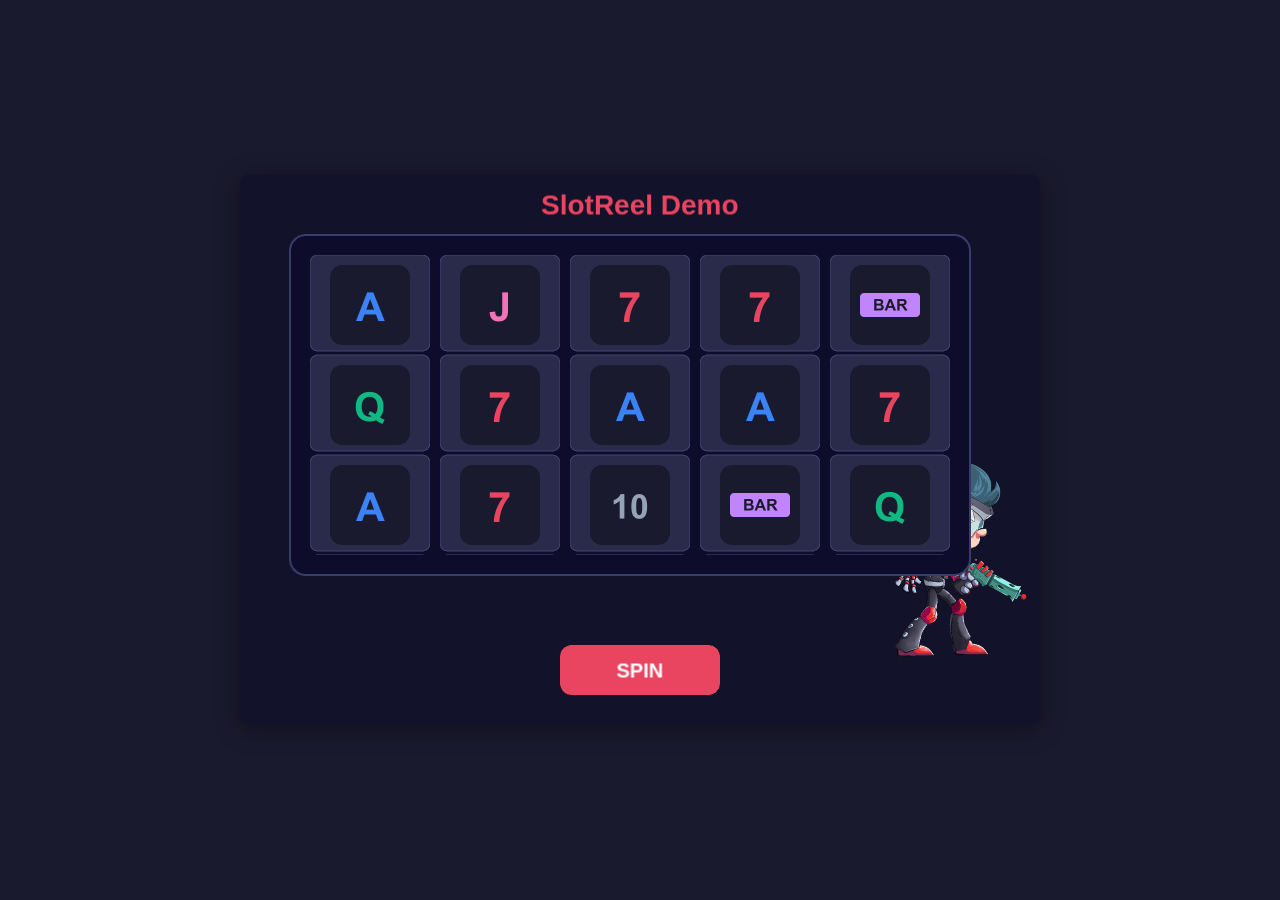
<file: vue3-pixijs-demo/index.html>
<!doctype html>
<html lang="en">
  <head>
    <meta charset="UTF-8" />
    <link rel="icon" type="image/svg+xml" href="/favicon.svg" />
    <meta name="viewport" content="width=device-width, initial-scale=1.0" />
    <title>vue-pixijs-temp</title>
    <script type="module" crossorigin src="/vue3-pixijs-demo/assets/Bzg67hO5.js"></script>
    <link rel="modulepreload" crossorigin href="/vue3-pixijs-demo/assets/_6Qsl9sE.js">
    <link rel="modulepreload" crossorigin href="/vue3-pixijs-demo/assets/Ck_eBIC9.js">
    <link rel="modulepreload" crossorigin href="/vue3-pixijs-demo/assets/CTgDUxtS.js">
    <link rel="modulepreload" crossorigin href="/vue3-pixijs-demo/assets/m3Blgiez.js">
    <link rel="modulepreload" crossorigin href="/vue3-pixijs-demo/assets/DbtlXjNr.js">
    <link rel="modulepreload" crossorigin href="/vue3-pixijs-demo/assets/r-ajn_Sm.js">
    <link rel="modulepreload" crossorigin href="/vue3-pixijs-demo/assets/CQrZDoh5.js">
    <link rel="modulepreload" crossorigin href="/vue3-pixijs-demo/assets/BZ6dohfw.js">
    <link rel="modulepreload" crossorigin href="/vue3-pixijs-demo/assets/Cqkjwlpy.js">
    <link rel="modulepreload" crossorigin href="/vue3-pixijs-demo/assets/Bv4euPNf.js">
    <link rel="stylesheet" crossorigin href="/vue3-pixijs-demo/assets/idZBcsRd.css">
  </head>
  <body>
    <div id="app"></div>
  </body>
</html>
</file>
<file: vue3-pixijs-demo/assets/idZBcsRd.css>
*{box-sizing:border-box;margin:0;padding:0}body{background:#1a1a2e;justify-content:center;align-items:center;min-height:100vh;display:flex}#app{justify-content:center;align-items:center;display:flex}canvas{border-radius:8px;box-shadow:0 4px 24px #0006}
</file>
